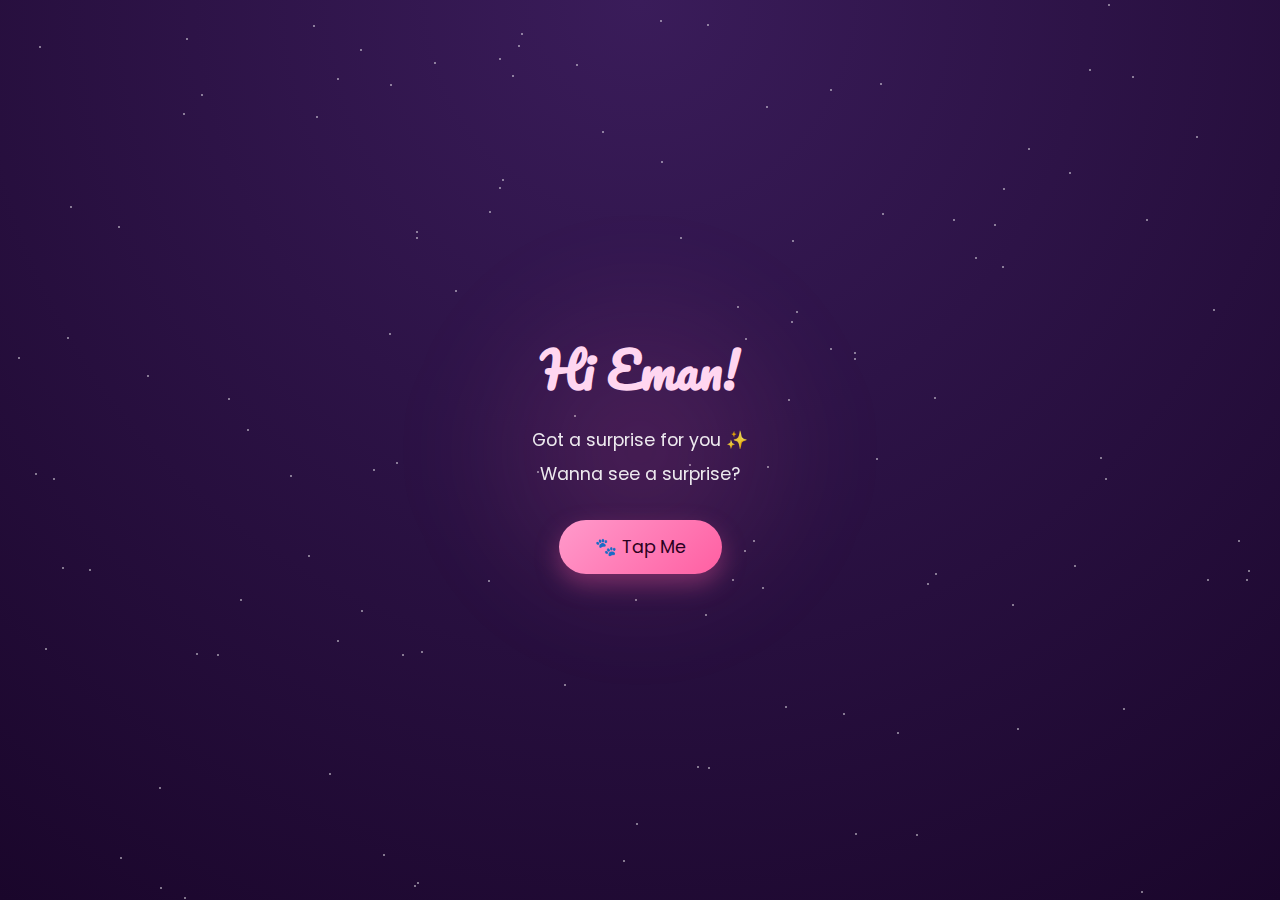
<file: index.html>
<!DOCTYPE html>
<html lang="en">
<head>
<meta charset="UTF-8">
<title>Hi Eman</title>
<meta name="viewport" content="width=device-width, initial-scale=1.0">

<!-- Google Font -->
<link href="https://fonts.googleapis.com/css2?family=Pacifico&family=Poppins:wght@300;400;500&display=swap" rel="stylesheet">

<style>
*{
    margin:0;
    padding:0;
    box-sizing:border-box;
    font-family: 'Poppins', sans-serif;
}

body{
    height:100vh;
    overflow:hidden;
    background: radial-gradient(circle at top, #3a1c5a, #1a062b);
    display:flex;
    align-items:center;
    justify-content:center;
    color:white;
}

/* Animated stars */
.stars{
    position:absolute;
    width:100%;
    height:100%;
    background: transparent;
    overflow:hidden;
    z-index:0;
}

.star{
    position:absolute;
    width:2px;
    height:2px;
    background:white;
    border-radius:50%;
    animation: twinkle 3s infinite ease-in-out;
    opacity:0.6;
}

@keyframes twinkle{
    0%{opacity:0.2;}
    50%{opacity:1;}
    100%{opacity:0.2;}
}

.container{
    z-index:2;
    text-align:center;
    max-width:90%;
    animation: fadeIn 2s ease;
}

h1{
    font-family:'Pacifico', cursive;
    font-size:3rem;
    margin-bottom:15px;
    color:#ffd6f0;
}

p{
    font-size:1.1rem;
    opacity:0.9;
    margin:8px 0;
}

.btn{
    margin-top:25px;
    padding:14px 36px;
    background: linear-gradient(135deg, #ff9acb, #ff5fa2);
    border:none;
    border-radius:40px;
    font-size:1.1rem;
    color:#2b0020;
    cursor:pointer;
    display:inline-flex;
    align-items:center;
    gap:10px;
    transition: all 0.4s ease;
    box-shadow:0 10px 25px rgba(255,95,162,0.35);
}

.btn:hover{
    transform:scale(1.05);
    box-shadow:0 15px 35px rgba(255,95,162,0.55);
}

@keyframes fadeIn{
    from{opacity:0; transform:translateY(20px);}
    to{opacity:1; transform:translateY(0);}
}

/* floating glow */
.glow{
    position:absolute;
    width:400px;
    height:400px;
    background: radial-gradient(circle, rgba(255,105,180,0.15), transparent 70%);
    filter: blur(40px);
    animation: float 10s infinite alternate ease-in-out;
}

@keyframes float{
    from{transform:translate(-50px,-50px);}
    to{transform:translate(50px,50px);}
}
</style>
</head>

<body>

<div class="stars" id="stars"></div>
<div class="glow"></div>

<div class="container">
    <h1>Hi Eman!</h1>
    <p>Got a surprise for you ✨</p>
    <p>Wanna see a surprise?</p>

    <button class="btn" onclick="goNext()">
        🐾 Tap Me
    </button>
</div>

<script>
/* Stars generator */
const starsContainer = document.getElementById('stars');
for(let i=0;i<120;i++){
    const star = document.createElement('div');
    star.classList.add('star');
    star.style.top = Math.random()*100 + '%';
    star.style.left = Math.random()*100 + '%';
    star.style.animationDuration = (2 + Math.random()*3) + 's';
    starsContainer.appendChild(star);
}

/* Navigation */
function goNext(){
    document.body.style.opacity = "0";
    setTimeout(()=>{
        window.location.href = "poem.html";
    },600);
}
</script>

</body>
</html>
</file>
